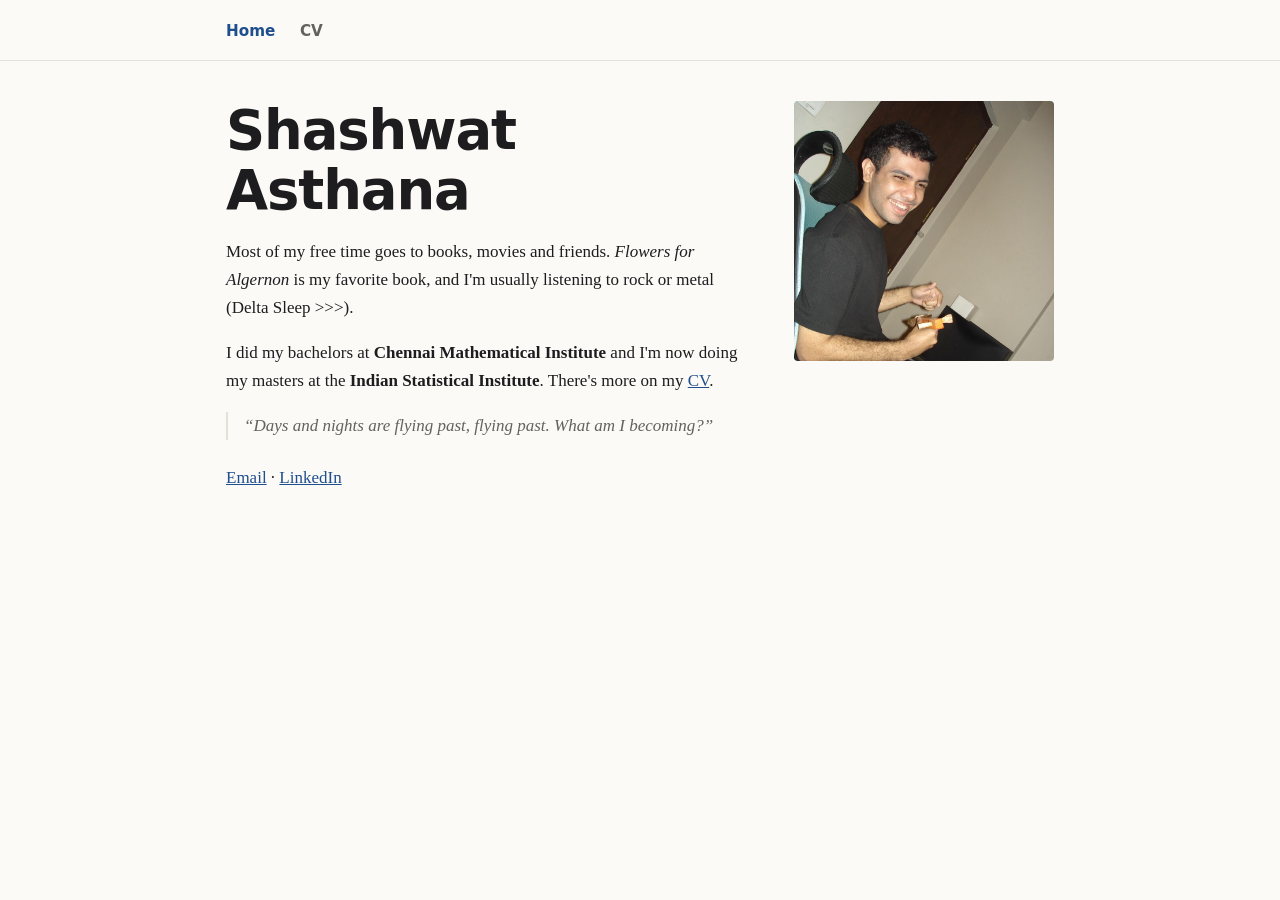
<file: index.html>
<!doctype html>
<html lang="en">
<head>
<meta charset="utf-8">
<meta name="viewport" content="width=device-width, initial-scale=1">
<title>Shashwat Asthana</title>
<link rel="stylesheet" href="style.css">
</head>
<body>

<header class="nav">
  <nav>
    <a href="index.html" aria-current="page">Home</a>
    <a href="cv.html">CV</a>
  </nav>
</header>

<main>

  <section class="hero">
    <div class="hero-text">
      <h1>Shashwat Asthana</h1>
      <p>Most of my free time goes to books, movies and friends. <em>Flowers for Algernon</em> is my favorite book, and I'm usually listening to rock or metal (Delta Sleep &gt;&gt;&gt;).</p>
      <p>I did my bachelors at <strong>Chennai Mathematical Institute</strong> and I'm now doing my masters at the <strong>Indian Statistical Institute</strong>. There's more on my <a href="cv.html">CV</a>.</p>
      <blockquote>“Days and nights are flying past, flying past. What am I becoming?”</blockquote>
      <p class="more">
        <a href="mailto:shashwat7667@gmail.com">Email</a> ·
        <a href="https://www.linkedin.com/in/shashwat-a-8b8995113/">LinkedIn</a>
      </p>
    </div>
    <img class="portrait" src="assets/photo.jpg" alt="Shashwat Asthana laughing" width="600" height="600">
  </section>

</main>


</body>
</html>
</file>
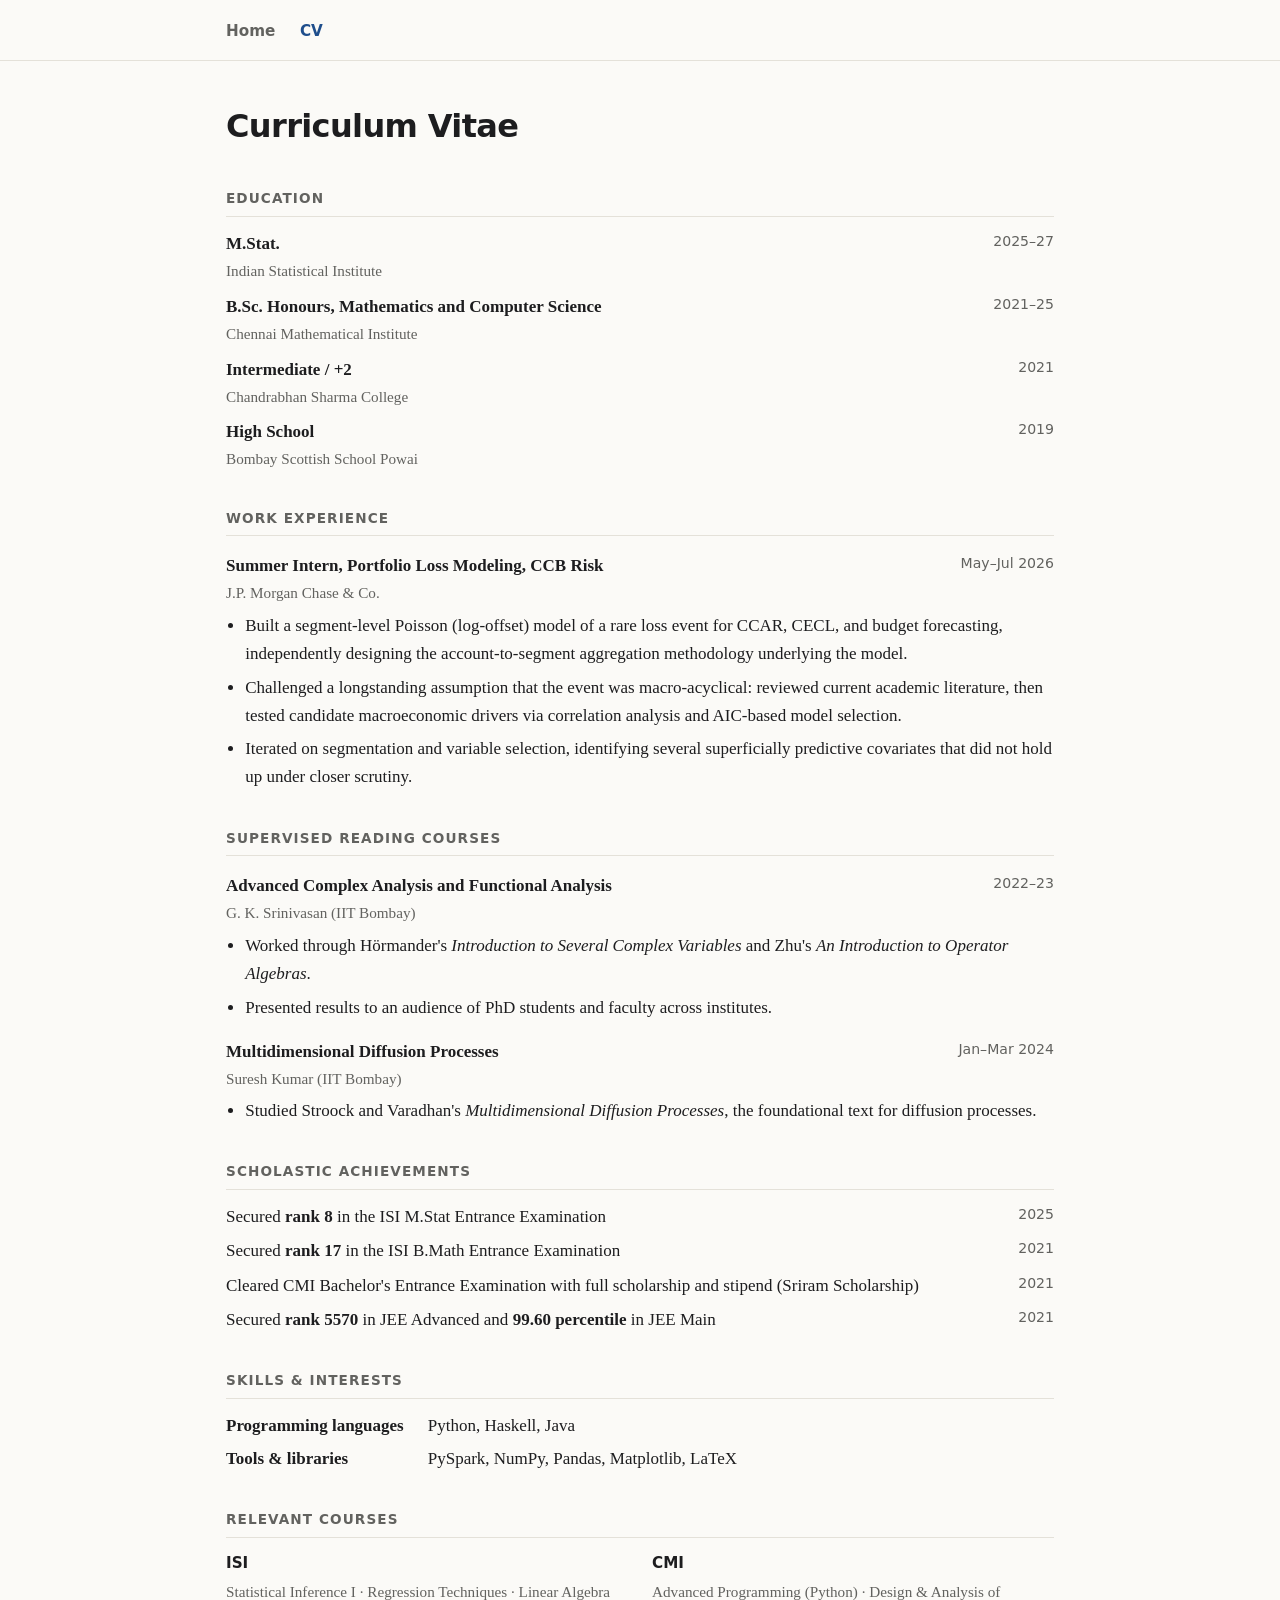
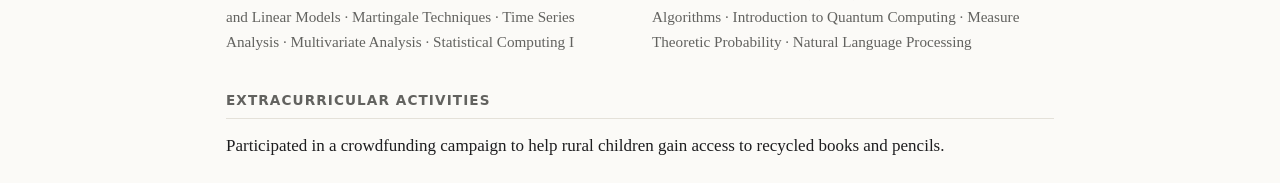
<file: cv.html>
<!doctype html>
<html lang="en">
<head>
<meta charset="utf-8">
<meta name="viewport" content="width=device-width, initial-scale=1">
<title>CV · Shashwat Asthana</title>
<link rel="stylesheet" href="style.css">
</head>
<body>

<header class="nav">
  <nav>
    <a href="index.html">Home</a>
    <a href="cv.html" aria-current="page">CV</a>
  </nav>
</header>

<main>
  <section class="page-top">
    <div class="section-head">
      <h1 class="page-title">Curriculum Vitae</h1>
    </div>

    <h3>Education</h3>
    <ul class="rows">
      <li><div><strong>M.Stat.</strong><span>Indian Statistical Institute</span></div><time>2025–27</time></li>
      <li><div><strong>B.Sc. Honours, Mathematics and Computer Science</strong><span>Chennai Mathematical Institute</span></div><time>2021–25</time></li>
      <li><div><strong>Intermediate / +2</strong><span>Chandrabhan Sharma College</span></div><time>2021</time></li>
      <li><div><strong>High School</strong><span>Bombay Scottish School Powai</span></div><time>2019</time></li>
    </ul>

    <h3>Work experience</h3>
    <article class="entry">
      <div class="entry-head">
        <div><strong>Summer Intern, Portfolio Loss Modeling, CCB Risk</strong><span>J.P. Morgan Chase &amp; Co.</span></div>
        <time>May–Jul 2026</time>
      </div>
      <ul>
        <li>Built a segment-level Poisson (log-offset) model of a rare loss event for CCAR, CECL, and budget forecasting, independently designing the account-to-segment aggregation methodology underlying the model.</li>
        <li>Challenged a longstanding assumption that the event was macro-acyclical: reviewed current academic literature, then tested candidate macroeconomic drivers via correlation analysis and AIC-based model selection.</li>
        <li>Iterated on segmentation and variable selection, identifying several superficially predictive covariates that did not hold up under closer scrutiny.</li>
      </ul>
    </article>

    <h3>Supervised reading courses</h3>
    <article class="entry">
      <div class="entry-head">
        <div><strong>Advanced Complex Analysis and Functional Analysis</strong><span>G. K. Srinivasan (IIT Bombay)</span></div>
        <time>2022–23</time>
      </div>
      <ul>
        <li>Worked through Hörmander's <em>Introduction to Several Complex Variables</em> and Zhu's <em>An Introduction to Operator Algebras</em>.</li>
        <li>Presented results to an audience of PhD students and faculty across institutes.</li>
      </ul>
    </article>
    <article class="entry">
      <div class="entry-head">
        <div><strong>Multidimensional Diffusion Processes</strong><span>Suresh Kumar (IIT Bombay)</span></div>
        <time>Jan–Mar 2024</time>
      </div>
      <ul>
        <li>Studied Stroock and Varadhan's <em>Multidimensional Diffusion Processes</em>, the foundational text for diffusion processes.</li>
      </ul>
    </article>

    <h3>Scholastic achievements</h3>
    <ul class="rows tight">
      <li><div>Secured <strong>rank 8</strong> in the ISI M.Stat Entrance Examination</div><time>2025</time></li>
      <li><div>Secured <strong>rank 17</strong> in the ISI B.Math Entrance Examination</div><time>2021</time></li>
      <li><div>Cleared CMI Bachelor's Entrance Examination with full scholarship and stipend (Sriram Scholarship)</div><time>2021</time></li>
      <li><div>Secured <strong>rank 5570</strong> in JEE Advanced and <strong>99.60 percentile</strong> in JEE Main</div><time>2021</time></li>
    </ul>

    <h3>Skills &amp; interests</h3>
    <dl class="skills">
      <dt>Programming languages</dt><dd>Python, Haskell, Java</dd>
      <dt>Tools &amp; libraries</dt><dd>PySpark, NumPy, Pandas, Matplotlib, LaTeX</dd>
    </dl>

    <h3>Relevant courses</h3>
    <div class="courses">
      <div>
        <h4>ISI</h4>
        <p>Statistical Inference I · Regression Techniques · Linear Algebra and Linear Models · Martingale Techniques · Time Series Analysis · Multivariate Analysis · Statistical Computing I</p>
      </div>
      <div>
        <h4>CMI</h4>
        <p>Advanced Programming (Python) · Design &amp; Analysis of Algorithms · Introduction to Quantum Computing · Measure Theoretic Probability · Natural Language Processing</p>
      </div>
    </div>

    <h3>Extracurricular activities</h3>
    <ul class="plain"><li>Participated in a crowdfunding campaign to help rural children gain access to recycled books and pencils.</li></ul>
  </section>
</main>


</body>
</html>
</file>
<file: style.css>
:root {
  --bg: #fbfaf7;
  --surface: #ffffff;
  --text: #1d1d1f;
  --muted: #62625f;
  --line: #e4e1d9;
  --accent: #1f4e8c;
  --accent-text: #ffffff;
  --max: 860px;
}
@media (prefers-color-scheme: dark) {
  :root {
    --bg: #131416;
    --surface: #1b1c1f;
    --text: #ececea;
    --muted: #a3a39f;
    --line: #2d2f33;
    --accent: #7fa8e0;
    --accent-text: #101114;
  }
}

* { box-sizing: border-box; }
html { background: var(--bg); color-scheme: light dark; }
body {
  margin: 0;
  min-height: 100vh;
  background: var(--bg);
  color: var(--text);
  font: 17px/1.65 Georgia, "Iowan Old Style", "Palatino Linotype", serif;
}
a { color: var(--accent); }
h1, h2, h3, h4, .nav, .btn, .eyebrow, time {
  font-family: system-ui, -apple-system, "Segoe UI", Roboto, sans-serif;
}

.nav {
  display: flex; justify-content: space-between; align-items: center;
  padding: 1rem max(16px, calc((100% - var(--max)) / 2 + 16px));
  border-bottom: 1px solid var(--line);
}
.brand { font-weight: 650; color: var(--text); text-decoration: none; }
.nav nav a { font-weight: 700; margin-right: 1.2rem; color: var(--muted); text-decoration: none; font-size: .95rem; }
.nav nav a:hover, .nav nav a[aria-current] { color: var(--accent); }
.page-top { padding-top: 3rem; }
.page-title { font-size: 2rem; margin: 0 0 .5rem; }
.about p { max-width: 62ch; }

main, footer { max-width: var(--max); margin: 0 auto; padding: 0 16px; }
section { padding: 3rem 0 1rem; }

.hero {
  display: grid; grid-template-columns: 1fr 260px; gap: 2.5rem; align-items: start;
  padding-top: 2.5rem;
}
.eyebrow { color: var(--muted); font-size: .9rem; letter-spacing: .04em; text-transform: uppercase; margin: 0 0 .5rem; }
h1 { font-size: clamp(2.2rem, 6vw, 3.4rem); line-height: 1.1; margin: 0 0 1rem; letter-spacing: -.02em; }
.lead { font-size: 1.2rem; color: var(--muted); margin: 0 0 1.5rem; }
.portrait {
  width: 100%; height: auto; aspect-ratio: 1 / 1; object-fit: cover; object-position: 50% 0%;
  border-radius: 4px;
}

blockquote { margin: 0 0 1.5rem; padding-left: 1rem; border-left: 2px solid var(--line); color: var(--muted); font-style: italic; }
.more, .links { margin: 0; }
.links { color: var(--muted); }
.actions { display: flex; flex-wrap: wrap; gap: .7rem; margin: 0; }
.btn {
  display: inline-block; padding: .6rem 1.1rem; border-radius: 8px;
  border: 1px solid var(--line); background: var(--surface);
  color: var(--text); text-decoration: none; font-size: .95rem; font-weight: 550;
}
.btn:hover { border-color: var(--accent); }
.btn.primary { background: var(--accent); border-color: var(--accent); color: var(--accent-text); }
.btn.small { padding: .35rem .8rem; font-size: .85rem; }

h2 { font-size: 1.7rem; margin: 0 0 1rem; letter-spacing: -.01em; }
h3 {
  font-size: .85rem; text-transform: uppercase; letter-spacing: .08em; color: var(--muted);
  margin: 2.2rem 0 .8rem; padding-bottom: .4rem; border-bottom: 1px solid var(--line);
}
h4 { margin: 0 0 .2rem; font-size: .95rem; }

.section-head { display: flex; justify-content: space-between; align-items: baseline; gap: 1rem; }

ul { padding-left: 1.2rem; margin: .4rem 0; }
li { margin: .35rem 0; }
.rows, .plain { list-style: none; padding: 0; }
.rows li { display: flex; justify-content: space-between; gap: 1rem; margin: .6rem 0; }
.rows.tight li { margin: .4rem 0; }
.rows span, .entry-head span { display: block; color: var(--muted); font-size: .95rem; }
time { color: var(--muted); font-size: .88rem; white-space: nowrap; }

.entry { margin: 1rem 0; }
.entry-head { display: flex; justify-content: space-between; gap: 1rem; }

.skills { display: grid; grid-template-columns: max-content 1fr; gap: .3rem 1.5rem; margin: 0; }
.skills dt { font-weight: 650; }
.skills dd { margin: 0; }

.courses { display: grid; grid-template-columns: 1fr 1fr; gap: 1.5rem; }
.courses p { margin: 0; color: var(--muted); font-size: .95rem; }

footer { padding-top: 3rem; padding-bottom: 3rem; color: var(--muted); font-size: .9rem; }

@media (max-width: 700px) {
  body { font-size: 16px; }
  .hero { grid-template-columns: 1fr; gap: 1.5rem; padding-top: 2rem; }
  .portrait { order: -1; max-width: 300px; }
  .courses { grid-template-columns: 1fr; }
  .entry-head, .rows li { flex-direction: column; gap: 0; }
  .skills { grid-template-columns: 1fr; gap: 0; }
  .skills dd { margin-bottom: .5rem; }
  .nav nav a { margin-right: .9rem; }
}
</file>
